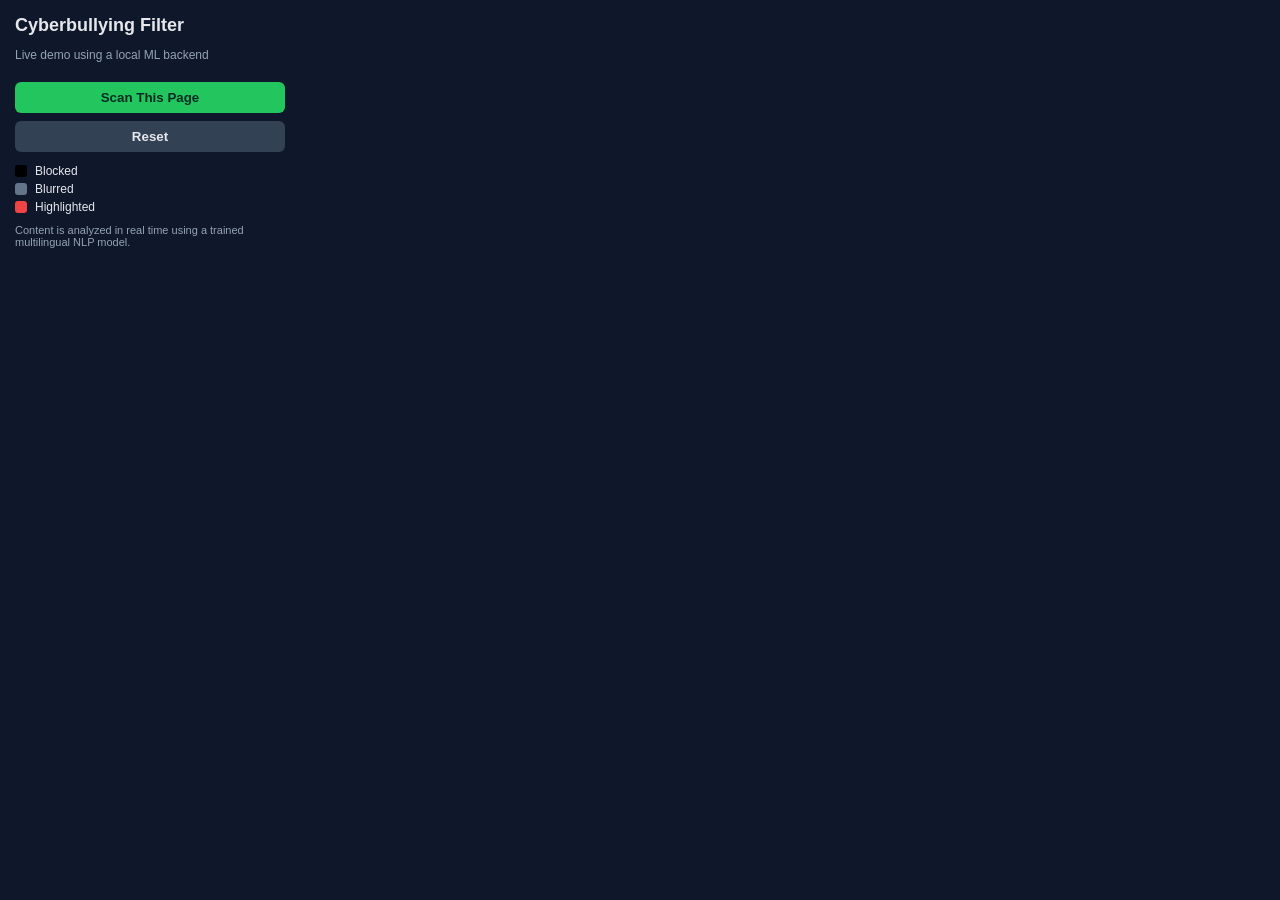
<file: extension/popup.html>
<!DOCTYPE html>
<html>
<head>
  <title>Cyberbullying Filter</title>
  <link rel="stylesheet" href="popup.css" />
</head>
<body>
  <div class="container">
    <h2>Cyberbullying Filter</h2>
    <p class="subtitle">
      Live demo using a local ML backend
    </p>

    <button id="scanBtn">Scan This Page</button>
    <button id="resetBtn">Reset</button>

    <div class="legend">
      <div><span class="box block"></span> Blocked</div>
      <div><span class="box blur"></span> Blurred</div>
      <div><span class="box warn"></span> Highlighted</div>
    </div>

    <p class="note">
      Content is analyzed in real time using a trained multilingual NLP model.
    </p>
  </div>

  <script src="popup.js"></script>
</body>
</html>
</file>
<file: extension/popup.css>
body {
  margin: 0;
  font-family: Arial, sans-serif;
  background: #0f172a;
  color: #e5e7eb;
  width: 300px;
}

.container {
  padding: 15px;
}

h2 {
  margin: 0;
  font-size: 18px;
}

.subtitle {
  font-size: 12px;
  color: #94a3b8;
  margin-bottom: 12px;
}

button {
  width: 100%;
  padding: 8px;
  margin-top: 8px;
  border: none;
  border-radius: 6px;
  cursor: pointer;
  font-weight: bold;
}

#scanBtn {
  background: #22c55e;
  color: #022c22;
}

#resetBtn {
  background: #334155;
  color: #e5e7eb;
}

.legend {
  margin-top: 12px;
  font-size: 12px;
}

.legend div {
  display: flex;
  align-items: center;
  margin-bottom: 4px;
}

.box {
  width: 12px;
  height: 12px;
  margin-right: 8px;
  border-radius: 3px;
}

.block { background: #000; }
.blur  { background: #64748b; }
.warn  { background: #ef4444; }

.note {
  font-size: 11px;
  color: #94a3b8;
  margin-top: 10px;
}
</file>
